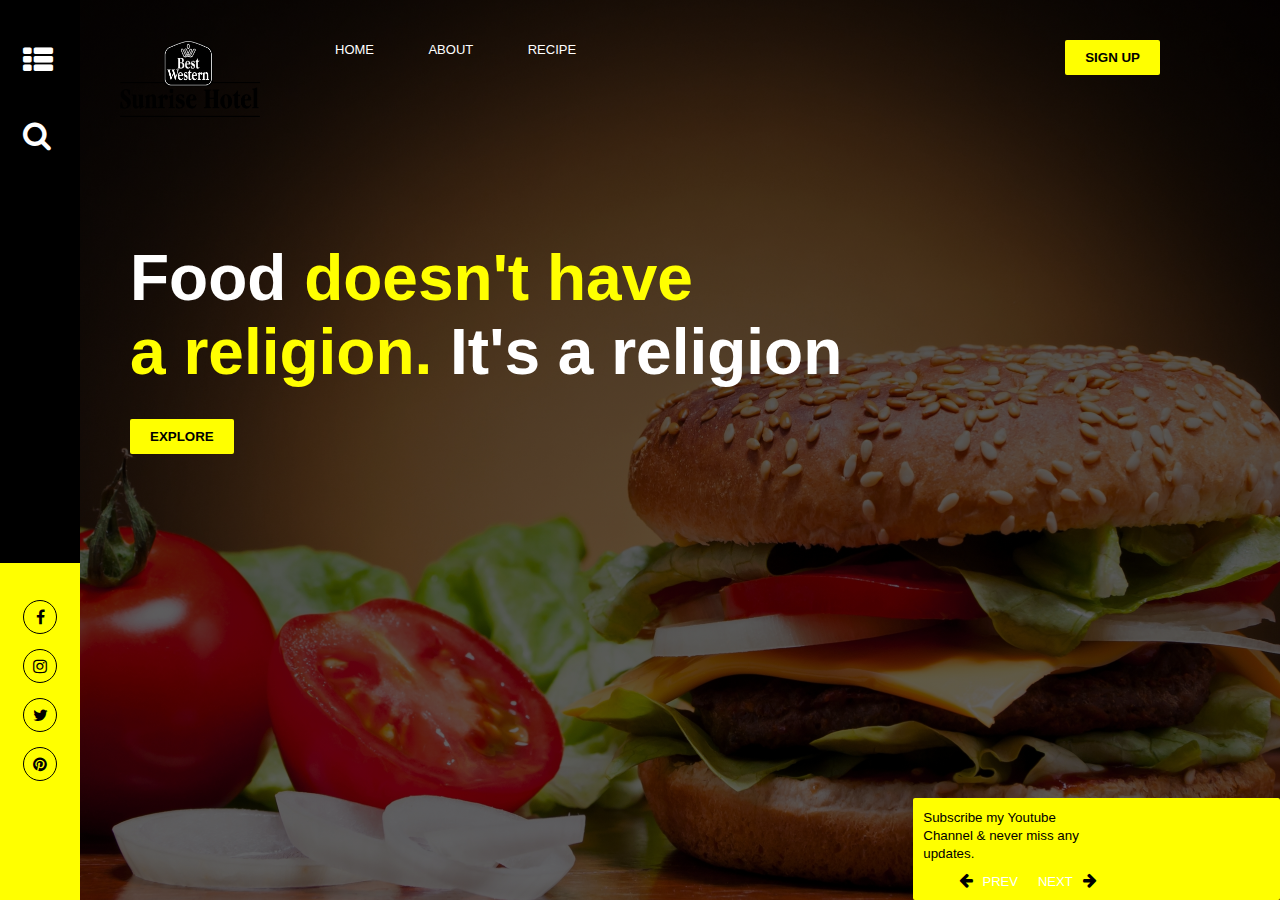
<file: index.html>
<!DOCTYPE html>
<html>
    <head>
        <title>Food Website Design - By Me</title>
        <meta name="viewport" content="width = device-width, initial-scale = 1">
        <link rel="stylesheet" href="./style.css">
        <link rel="stylesheet" href="https://stackpath.bootstrapcdn.com/font-awesome/4.7.0/css/font-awesome.min.css">
       
    </head>
    <body>
        <div class="hero">
            <div class="nav-bar">
                <div class="nav-logo">
                    <img src="./logo_01.png">
                </div>
                <div class="nav-links" id="nav-links">
                    <i class="fa fa-close" onclick="hideMenu()"></i>
                    <ul>
                        <a href="#"><li>HOME</li></a>
                        <a href="#"><li>ABOUT</li></a>
                        <a href="#"><li>RECIPE</li></a>
                    </ul>
                    <button type="button" class="btn">SIGN UP</button>
                </div>
                <i class="fa fa-bars" onclick="showMenu()"></i>
            </div>
            <div class="banner-title">
                <h1>Food <span>doesn't have<br> a religion.</span> It's a religion</h1>
                <button type="button" class="btn">EXPLORE</button>
            </div>
            <div class="vertical-bar">
                <div class="search-icons">
                    <i class="fa fa-th-list"></i>
                    <i class="fa fa-search"></i>
                </div>
                <div class="social-icons">
                    <i class="fa fa-facebook"></i>
                    <i class="fa fa-instagram"></i>
                    <i class="fa fa-twitter"></i>
                    <i class="fa fa-pinterest"></i>
                </div>
            </div>
            <div class="notification">
                <div class="contents">
                    <small>Subscribe my Youtube Channel & never miss any updates.</small>
                    <p><i class="fa fa-arrow-left"></i><a href="#">PREV</a><a href="#">NEXT</a><i class="fa fa-arrow-right"></i></p>
                </div>
                <div class="notification-img">
                    <!-- <img src="./small_pizza_02.png"> -->
                </div>
            </div>
        </div>
        <script>
            var show = document.getElementById('nav-links')
            function showMenu(){
                show.style.right = "0";
            }
            function hideMenu(){
                show.style.right = "-200px";
            }
        </script>
    </body>
</html>
</file>
<file: style.css>
* {
    margin: 0;
    padding: 0;
    font-family: sans-serif;
}
.hero {
    height: 100vh;
    background-image: linear-gradient(rgba(0,0,0,0.7),rgba(0,0,0,0.6)),url(./415257.jpg);
    background-position: center;
    background-size: cover;
    overflow-x: hidden;
    position: relative;
}
.nav-bar {
    display: flex;
    padding: 40px 120px;
}
.nav-logo img{
    width: 140px;
    color: white;
}
.nav-links {
    flex: 1;
}
.nav-links ul{
    margin-left: 50px;
    display: inline;
}
.nav-links ul li{
    list-style-type: none;
    display: inline;
    padding: 8px 25px;
}
.nav-links ul a{
   color: #fff;
   text-decoration: none;
   font-size: 13px;
}
.nav-links ul li::after{
   content: '';
   width: 0;
   height: 2px;
   background: yellow;
   display: inline;
   margin: auto;
   transition: .5s;
}
.nav-links ul li:hover::after{
    width: 100%;
}
.nav-links ul a:hover {
    color: darkcyan;

}
.btn {
    padding: 10px 20px;
    border: 0;
    background: yellow;
    border-radius: 2px;
    font-weight: bold;
    cursor: pointer;
}
.nav-links .btn{
    float: right;
}
.banner-title {
    margin: 80px 130px;
    color: #fff;
}
.banner-title h1{
    font-size: 64px;
    margin-bottom: 30px;
}
.banner-title span{
    color: yellow;
}
.vertical-bar {
    height: 100%;
    background: #000;
    top: 0;
    left: 0;
    position: absolute;
}
.search-icons {
    height: 60%;
    width: 80px;
}
.search-icons .fa{
    color: #fff;
    display: block;
    margin: 45px 23px;
    font-size: 30px;
    cursor: pointer;
}
.social-icons {
    height: 35%;
    width: 80px;
    background: yellow;
    text-align: center;
    padding-top: 27%;
    bottom: 0;
    position: absolute;
}
.social-icons .fa{
    display: block;
    margin: 15px 23px;
    padding: 8px;
    border: 1px solid #000;
    border-radius: 50%;
    cursor: pointer;
}
.notification {
    display: flex;
    background: yellow;
    right: 0;
    bottom: 0;
    position: absolute;
    align-items: center;
    border-radius: 2px;
}
.contents {
    flex-basis: 50%;
    padding: 10px;
}
.notification-img {
    flex-basis: 50%;
   
}
/* .notification-img img{
    height: 20%;
    width: 30%;
} */
.contents a{
    text-decoration: none;
    color: #fff;
    font-size: 13px;
    margin: 0 10px;
}
.contents p{
    text-align: right;
    margin-top: 10px;
}
.nav-bar .fa{
    display: none;
}
@media(max-width: 700px){
    .vertical-bar{
        display: none;
    }
    .banner-title{
        margin: 80px 40px;
    }
    .banner-title h1{
        font-size: 50px;
    }
    .notification{
        width: 100%;
    }
    .nav-bar{
        padding: 10px 30px;
    }
    .fa-bars{
        position: absolute;
        right: 20px;
        top:10px;
    }
    .nav-bar .fa{
        display: block;
        color: #fff;
        margin: 10px 25px;
        font-size: 22px;
        cursor: pointer;
    }
    .nav-links{
        height: 100vh;
        width: 200px;
        background: #000;
        top: 0;
        right: -200px;
        position: absolute;
        text-align: left;
        z-index: 2;
    }
    .nav-links ul a{
        display: block;
    }
    .nav-links .btn{
        float: none;
        margin-left: 25px;
        margin-top: 10px;
    }
}
</file>
